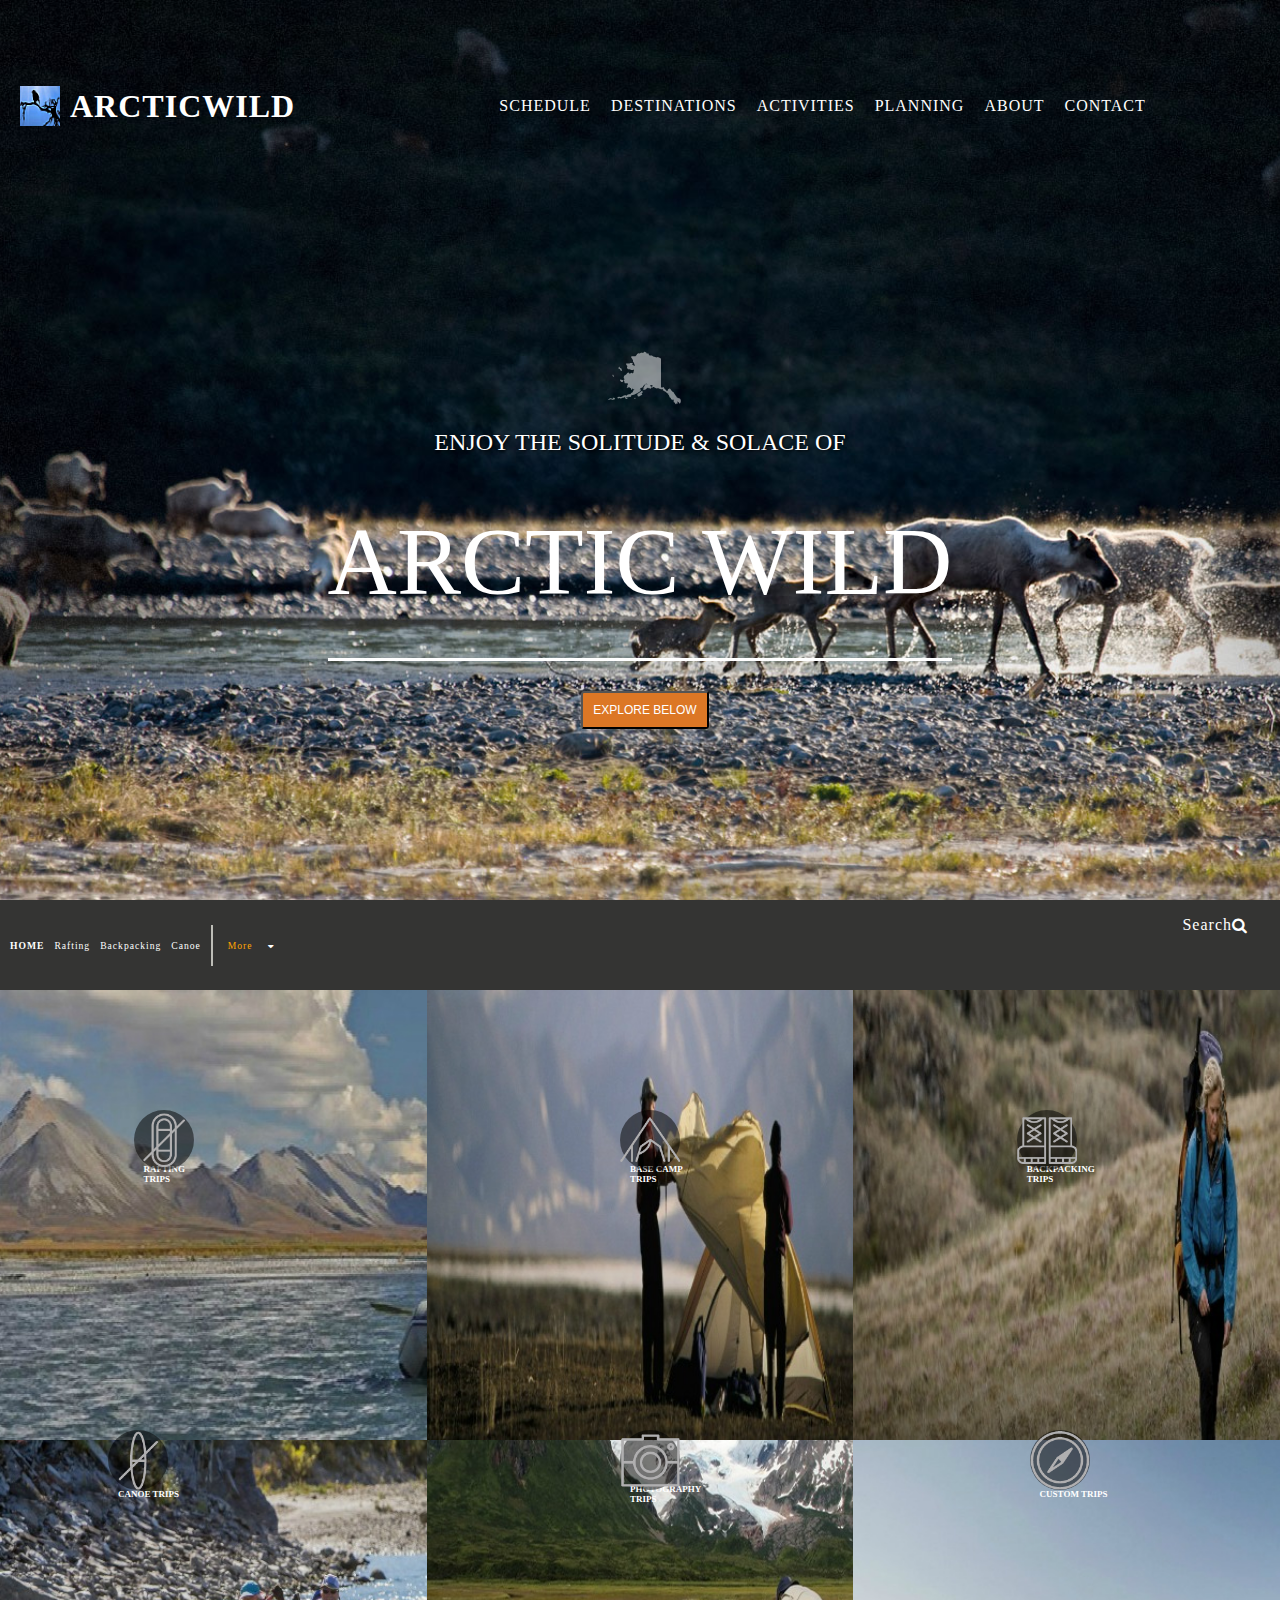
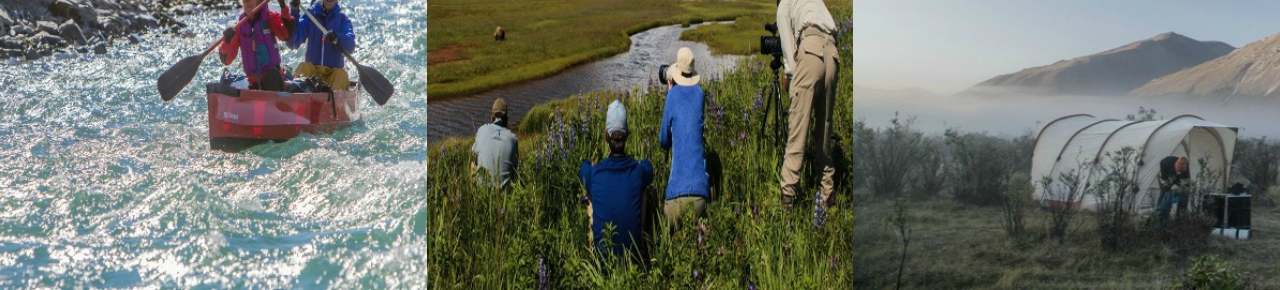
<file: index.html>
<!DOCTYPE html>
<html>
  <head>
    <meta name="viewport" content="width=device-width,initial-scale=1.0">

  <link rel="stylesheet" href="css/application.css" media="screen" title="no title" charset="utf-8">
  <link rel="stylesheet" href="http://cdnjs.cloudflare.com/ajax/libs/font-awesome/4.4.0/css/font-awesome.min.css">

    <title>Arctic Wild</title>
  </head>
  <body>
    <div class="container">
      <div class="nav-bar">
        <div class="logo">
          <a href="#"><img src="img/logo.png" alt=""></a>
          <h4><a href="#">ARCTICWILD</a></h4>
        <!-- </div> -->
         <!-- <div class="nav-bar"> -->
            <div class="menu"><a href="#"> &#9776;</a></div>
           <div class="navigation">
             <ul>
              <li><a href="#">SCHEDULE</a></li>
              <li><a href="#">DESTINATIONS</i></a></li>
              <li><a href="#">ACTIVITIES</i></a></li>
              <li><a href="#">PLANNING</i></a></li>
              <li><a href="#">ABOUT</i></a></li>
              <li><a href="#">CONTACT</a></li>
           </ul>
          </div>
        </div>
      </div>

      <div class="landing-wrapper">
        <div class="heading">
          <div class="header-img">
          <a href="#"><img src="img/icon-alaska.png" alt=""></a>
        </div>
        <div class="headp">
          <p>ENJOY THE SOLITUDE &amp; SOLACE OF</p>
        </div>
         <div class="headh">
            <p>ARCTIC WILD</p>
         </div>
        <!-- </div> -->
        <div class="heading-line">
          <a href="#"><button type="button" name="button">EXPLORE BELOW</button></a>
        </div>
        </div>
      </div>
   </div>


        <div class="secondary-nav">
          <div class="nav1">
          <ul>
            <li><a href="#"><strong>HOME</strong></a></li>
            <li><a href="#">Rafting</a></li>
            <li><a href="#">Backpacking</a></li>
            <li><a href="#">Canoe</a></li>
            <li><a href="#"><span>More</span><i class="fa fa-sort-desc"></i></a></li>
          </ul>
          </div>
            <div class="search">
           <p class="search"><a href="#">Search<i class="fa fa-search"></i></a></li></div>
           </p>
         <!-- </div> -->
      </div>

        <div class="main">
          <div class="sub-main1">
        <div class="trip-1">
          <a class="trip-1" href="#"></a>
        </div>
      <div class="rafting">
       <a class="icon1" href="#"><img src="img/icon-raft.png" alt=""></a>
       <div class="icon-p">
          <h2>RAFTING TRIPS</h2>
        </div>
         </div>

          <a class="trip-2" href="#"></a>
         <div class="base-camp">
           <a class="icon2" href="#"><img src="img/icon-basecamp.png" alt=""></a>
           <div class="icon-p2">
           <h2>BASE CAMP TRIPS</h2>
        </div>
        </div>
        <!-- <div class="backpack"> -->
          <a class="trip-3" href="#"></a>
         <div class="backpack">
          <a class="icon3" href="#"><img src="img/icon-backpacking.png" alt=""></a>
      <div class="icon-p3">
         <h2>BACKPACKING TRIPS</h2>
         </div>
       </div>
     </div>
         <div class="sub-main2">
          <a class="trip-4" href="#"></a>
          <div class="canoe">
          <a class="icon4" href="#"><img src="img/icon-canoe.png" alt=""></a>
        <div class="icon-p4">
         <h2>CANOE TRIPS</h2>
         </div>
       </div>
        <!-- <div class="photography"> -->
          <a class="trip-5" href="#"></a>
          <div class="photo">
          <a class="icon5" href="#"><img src="img/icon-photography.png" alt=""></a>
          <div class="icon-p5">
           <h2>PHOTOGRAPHY TRIPS</h2>
         </div>
         </div>
        <!-- <div class="custom"> -->
          <a class="trip-6" href="#"></a>
          <div class="custom">
          <a class="icon6" href="#"><img src="img/icon-custom.png" alt=""></a>
        <div class="icon-p6">
          <h2>CUSTOM TRIPS</h2>
        </div>
      </div>
      </div>
   </div>   

  </body>
</html>
</file>
<file: css/application.css>
*,
*::before,
*::after {
  -webkit-box-sizing: border-box;
  -moz-box-sizing: border-box;
  box-sizing: border-box; }

html, body {
  margin: 0;
  padding: 0;
  border: 0;
  box-sizing: border-box;
  color: #646461;
  overflow-y: scroll;
  overflow-x: hidden; }

.container {
  justify-content: space-between;
  background: url("../img/main-1.jpg") top center;
  height: 100vh;
  width: auto;
  background-size: cover;
  margin: 0;
  padding: 0;
  flex-direction: column;
  position: relative;
  background-repeat: no-repeat; }

.secondary-nav {
  justify-content: space-between;
  position: relative;
  background: #343433;
  width: 100%;
  height: 10vh;
  margin: 0;
  padding: 0;
  flex-direction: row; }

.nav1 {
  margin: 0;
  padding: 0; }

.nav1 ul, li {
  flex-wrap: wrap;
  font-size: .6em;
  margin: 0;
  padding: 0;
  list-style: none;
  text-decoration: none;
  color: #bdbdb7; }

.nav1 span {
  border-left: 2px solid #bdbdb7;
  padding: 15px;
  color: orange;
  font-size: 1em; }

.search {
  margin-left: auto;
  margin-right: 1em; }

.main {
  flex-wrap: wrap;
  flex-direction: row;
  width: 100%;
  height: 100%; }

.trip-1 {
  flex-grow: 2;
  background-image: url("../img/rafting-trips.jpg"); }

.trip-2 {
  background-image: url("../img/basecamp-trips.jpg"); }

.trip-3 {
  background-image: url("../img/backpacking-trips.jpg"); }

.trip-4 {
  background-image: url("../img/canoe-trips.jpg"); }

.trip-5 {
  background-image: url("../img/photography-trips.jpg"); }

.trip-6 {
  flex-grow: 2;
  background-image: url("../img/custom-trips.jpg"); }

.rafting {
  left: 12%; }

.base-camp {
  left: 50%; }

.backpack {
  left: 81%; }

.canoe {
  left: 10%; }

.photo {
  left: 50%; }

.custom {
  left: 82%; }

.nav-bar {
  width: 100%;
  height: 30vh;
  margin: 0;
  padding: 0;
  position: relative;
  justify-content: space-between;
  align-items: center;
  flex: 1;
  margin-left: 10px;
  margin-top: 45px; }

.logo {
  justify-content: center;
  align-items: center;
  width: 100%; }

.logo img {
  width: 40px;
  height: 40px; }

h4 {
  font-size: 2rem; }

.navigation {
  flex: 1;
  width: 100%;
  height: auto;
  justify-content: center;
  align-items: center; }

.navigation ul, li {
  justify-content: space-around;
  color: white;
  font-size: 1em; }

.navigation li, a {
  align-items: center;
  list-style: none;
  text-decoration: none;
  color: white;
  margin-left: 10px;
  letter-spacing: 1px; }

.heading button {
  margin-top: 30px;
  padding: 10px;
  background: #dc7725;
  font-size: 12px;
  color: #ffffff;
  text-align: center;
  border-radius: 3px; }

.landing-wrapper {
  justify-content: center;
  align-content: center;
  margin: 0;
  padding: 0;
  height: 100vh;
  width: 100%; }

.heading {
  width: auto;
  align-items: center;
  justify-content: center;
  flex-direction: column;
  color: white;
  margin-left: auto;
  margin-top: 5%;
  margin: 0;
  padding: 0; }

.headh {
  font-size: 6em;
  line-height: 0px;
  border-bottom: 3px solid white; }

.headp {
  align-self: center;
  line-height: 0;
  font-size: 1.5em;
  text-shadow: 1px 1px 3px black; }

.menu a {
  margin-left: 300px;
  font-size: 3em;
  position: absolute;
  margin-top: -17px;
  visibility: hidden; }

@media screen and (max-width: 1035px) {
  .nav-bar {
    display: flex;
    margin-left: 3px; }

  .navigation {
    font-size: 1.5em; } }
@media screen and (max-width: 1034px) {
  .navigation {
    margin-left: -55px;
    font-size: .6em; }

  .canoe, .photo, .custom {
    bottom: -800px; } }
.container, .secondary-nav, .nav1, .nav1 ul, li, .main, .sub-main1, .sub-main2, .rafting, .base-camp, .backpack, .canoe, .photo, .custom, .nav-bar, .logo, .logo img, .navigation, .navigation ul, .navigation li, a, .landing-wrapper, .heading {
  display: flex; }

.canoe, .photo, .custom {
  flex-direction: column;
  position: absolute;
  bottom: -620px;
  justify-content: space-around; }

.rafting, .base-camp, .backpack {
  flex-direction: column;
  position: absolute;
  bottom: -300px;
  justify-content: space-around; }

.icon1, .icon2, .icon3, .icon4, .icon5, .icon6 {
  background-color: grey;
  background-color: rgba(0, 0, 0, 0.5);
  border-radius: 100%;
  left: 50%;
  top: 50%;
  transform: translate(-50%, -50%);
  z-index: 1;
  align-items: center;
  justify-content: center; }

.icon-p, .icon-p2, .icon-p3, .icon-p4, .icon-p5, .icon-p6 {
  position: absolute;
  margin-left: -10px;
  color: white;
  font-size: 6px;
  margin-top: 10%;
  width: 100%; }

.icon1:hover, .icon2:hover, .icon3:hover, .icon4:hover, .icon5:hover, .icon6:hover {
  transition: 0.3s ease-in-out;
  transform: scale(1.5);
  box-shadow: 2px 2px 5px black;
  cursor: pointer;
  font-size: 4px; }

.trip-1, .trip-2, .trip-3, .trip-4, .trip-5, .trip-6 {
  flex: 1;
  margin: 0;
  padding: 0;
  width: 100%;
  background-repeat: no-repeat;
  background-size: cover; }

.sub-main1, .sub-main2 {
  flex-direction: row;
  flex-wrap: nowrap;
  height: 50vh;
  width: 100%;
  margin: 0;
  padding: 0;
  border: none; }

/*# sourceMappingURL=application.css.map */
</file>
